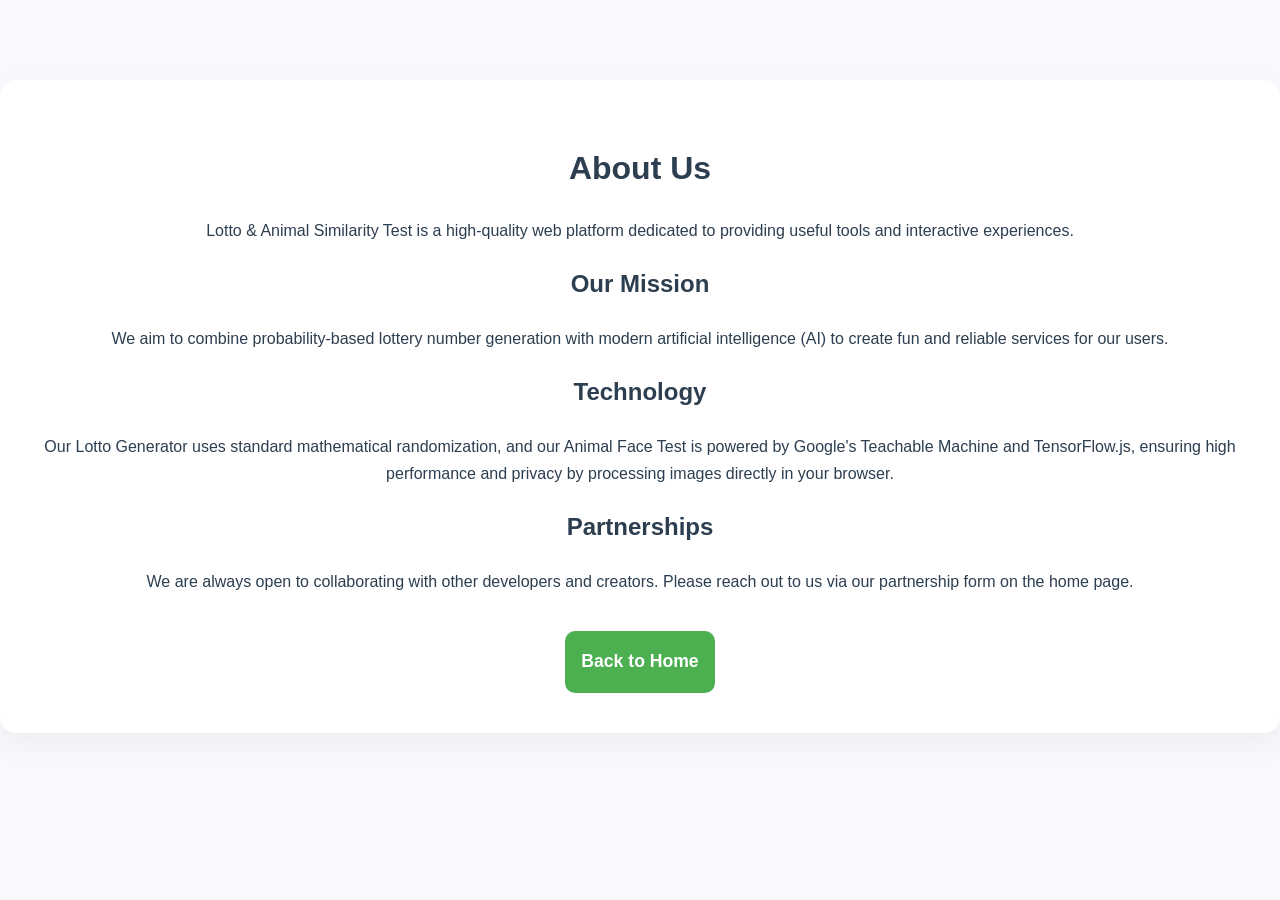
<file: about.html>
<!DOCTYPE html>
<html lang="en">
<head>
    <meta charset="UTF-8">
    <meta name="viewport" content="width=device-width, initial-scale=1.0">
    <title>About Us - Lotto & Animal Test</title>
    <link rel="stylesheet" href="style.css">
</head>
<body class="legal-page">
    <div class="container">
        <h1>About Us</h1>
        <p>Lotto & Animal Similarity Test is a high-quality web platform dedicated to providing useful tools and interactive experiences.</p>
        
        <h2>Our Mission</h2>
        <p>We aim to combine probability-based lottery number generation with modern artificial intelligence (AI) to create fun and reliable services for our users.</p>
        
        <h2>Technology</h2>
        <p>Our Lotto Generator uses standard mathematical randomization, and our Animal Face Test is powered by Google's Teachable Machine and TensorFlow.js, ensuring high performance and privacy by processing images directly in your browser.</p>
        
        <h2>Partnerships</h2>
        <p>We are always open to collaborating with other developers and creators. Please reach out to us via our partnership form on the home page.</p>
        
        <a href="index.html" class="submit-btn" style="text-decoration:none; display:inline-block; width:auto; margin-top:20px;">Back to Home</a>
    </div>
</body>
</html>
</file>
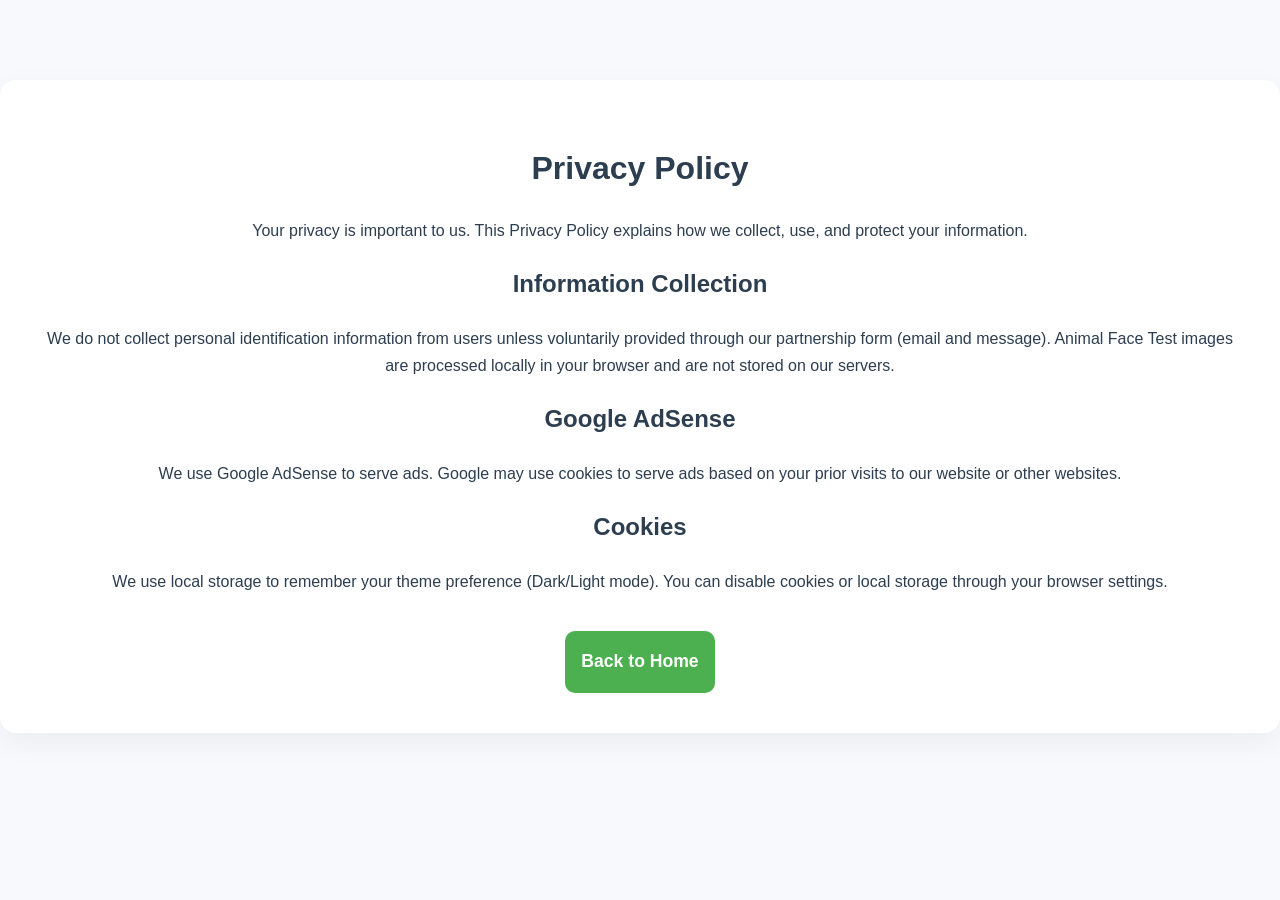
<file: privacy.html>
<!DOCTYPE html>
<html lang="en">
<head>
    <meta charset="UTF-8">
    <meta name="viewport" content="width=device-width, initial-scale=1.0">
    <title>Privacy Policy - Lotto & Animal Test</title>
    <link rel="stylesheet" href="style.css">
</head>
<body class="legal-page">
    <div class="container">
        <h1>Privacy Policy</h1>
        <p>Your privacy is important to us. This Privacy Policy explains how we collect, use, and protect your information.</p>
        
        <h2>Information Collection</h2>
        <p>We do not collect personal identification information from users unless voluntarily provided through our partnership form (email and message). Animal Face Test images are processed locally in your browser and are not stored on our servers.</p>
        
        <h2>Google AdSense</h2>
        <p>We use Google AdSense to serve ads. Google may use cookies to serve ads based on your prior visits to our website or other websites.</p>
        
        <h2>Cookies</h2>
        <p>We use local storage to remember your theme preference (Dark/Light mode). You can disable cookies or local storage through your browser settings.</p>
        
        <a href="index.html" class="submit-btn" style="text-decoration:none; display:inline-block; width:auto; margin-top:20px;">Back to Home</a>
    </div>
</body>
</html>
</file>
<file: style.css>
:root {
    --bg-color: #f7f9fc;
    --text-color: #2c3e50;
    --container-bg: #ffffff;
    --btn-bg: #4caf50;
    --btn-text: #ffffff;
    --input-border: #d1d8e0;
    --input-bg: #fdfdfd;
    --bar-bg: #ecf0f1;
    --nav-bg: #ffffff;
    --accent-color: #3498db;
}

body.dark-mode {
    --bg-color: #121212;
    --text-color: #e0e0e0;
    --container-bg: #1e1e1e;
    --btn-bg: #43a047;
    --btn-text: #ffffff;
    --input-border: #333333;
    --input-bg: #2d2d2d;
    --bar-bg: #333333;
    --nav-bg: #1e1e1e;
}

body {
    font-family: 'Segoe UI', Roboto, Helvetica, Arial, sans-serif;
    background-color: var(--bg-color);
    color: var(--text-color);
    transition: all 0.3s ease;
    margin: 0;
    padding-top: 80px;
    line-height: 1.7;
}

.navbar {
    position: fixed;
    top: 0;
    left: 0;
    right: 0;
    height: 70px;
    background-color: var(--nav-bg);
    display: flex;
    justify-content: space-around;
    align-items: center;
    box-shadow: 0 2px 10px rgba(0,0,0,0.1);
    z-index: 1000;
}

.nav-links a {
    text-decoration: none;
    color: var(--text-color);
    margin: 0 12px;
    font-weight: 600;
    font-size: 0.9rem;
    transition: color 0.3s;
}

.nav-links a:hover {
    color: var(--btn-bg);
}

.main-wrapper {
    display: flex;
    flex-direction: column;
    gap: 40px;
    width: 95%;
    max-width: 800px; /* Increased for better reading width */
    margin: 0 auto;
    padding-bottom: 60px;
}

.container {
    background-color: var(--container-bg);
    padding: 40px;
    border-radius: 16px;
    box-shadow: 0 10px 30px rgba(0,0,0,0.05);
    text-align: center;
}

.hero-text h1 {
    font-size: 2.2rem;
    margin-bottom: 15px;
    line-height: 1.2;
}

.hero-text p {
    font-size: 1.1rem;
    opacity: 0.85;
}

.article-content {
    text-align: left;
    margin-top: 40px;
    padding-top: 30px;
    border-top: 1px solid var(--input-border);
}

.article-content h3 {
    font-size: 1.4rem;
    margin-bottom: 15px;
    color: var(--btn-bg);
}

.article-content p {
    margin-bottom: 20px;
    font-size: 1rem;
    opacity: 0.9;
}

.blog-grid {
    display: grid;
    grid-template-columns: repeat(auto-fit, minmax(200px, 1fr));
    gap: 20px;
    margin-top: 30px;
}

.blog-card {
    background-color: var(--bg-color);
    padding: 25px;
    border-radius: 12px;
    text-align: left;
    transition: transform 0.3s;
    border: 1px solid var(--input-border);
}

.blog-card:hover {
    transform: translateY(-5px);
}

.blog-card h4 {
    margin-top: 0;
    margin-bottom: 10px;
    color: var(--btn-bg);
}

.blog-card p {
    font-size: 0.9rem;
    margin: 0;
    opacity: 0.8;
}

#generator-btn {
    width: 100%;
    max-width: 300px;
    padding: 16px;
    font-size: 1.1rem;
    font-weight: bold;
    cursor: pointer;
    border: none;
    border-radius: 10px;
    background-color: var(--btn-bg);
    color: var(--btn-text);
    margin-bottom: 30px;
}

.lotto-ball {
    width: 50px;
    height: 50px;
    border-radius: 50%;
    display: flex;
    justify-content: center;
    align-items: center;
    font-size: 1.3rem;
    font-weight: bold;
    color: white;
    box-shadow: 0 4px 10px rgba(0,0,0,0.2);
    animation: popIn 0.5s cubic-bezier(0.175, 0.885, 0.32, 1.275);
}

@keyframes popIn {
    0% { transform: scale(0); opacity: 0; }
    100% { transform: scale(1); opacity: 1; }
}

/* Animal Test Result Bar */
.result-item {
    display: flex;
    justify-content: space-between;
    align-items: center;
    margin-bottom: 15px;
}

.result-label { font-weight: bold; width: 80px; text-align: left; }
.result-bar-bg { flex-grow: 1; height: 16px; background: var(--bar-bg); margin: 0 15px; border-radius: 8px; overflow: hidden; }
.result-bar-fill { height: 100%; background: var(--btn-bg); transition: width 0.6s ease; }
.result-percent { width: 50px; text-align: right; font-weight: bold; font-size: 0.9rem; }

/* Form Elements */
.form-group { text-align: left; margin-bottom: 20px; }
.form-group label { display: block; margin-bottom: 8px; font-weight: 600; font-size: 0.95rem; }
.form-group input, .form-group textarea {
    width: 100%; padding: 14px; border: 1px solid var(--input-border); border-radius: 8px;
    background: var(--input-bg); color: var(--text-color); font-family: inherit; font-size: 1rem;
}

.submit-btn {
    width: 100%; padding: 16px; background: var(--btn-bg); color: var(--btn-text);
    border: none; border-radius: 10px; font-weight: bold; font-size: 1.1rem; cursor: pointer;
}

.footer { padding: 50px 20px; }
.footer-links a { margin: 0 15px; text-decoration: none; color: var(--text-color); font-weight: 600; }

@media (max-width: 600px) {
    .navbar { flex-direction: column; height: auto; padding: 10px; }
    .nav-links { margin-bottom: 10px; }
    .main-wrapper { padding-top: 120px; }
    .hero-text h1 { font-size: 1.8rem; }
}
</file>
